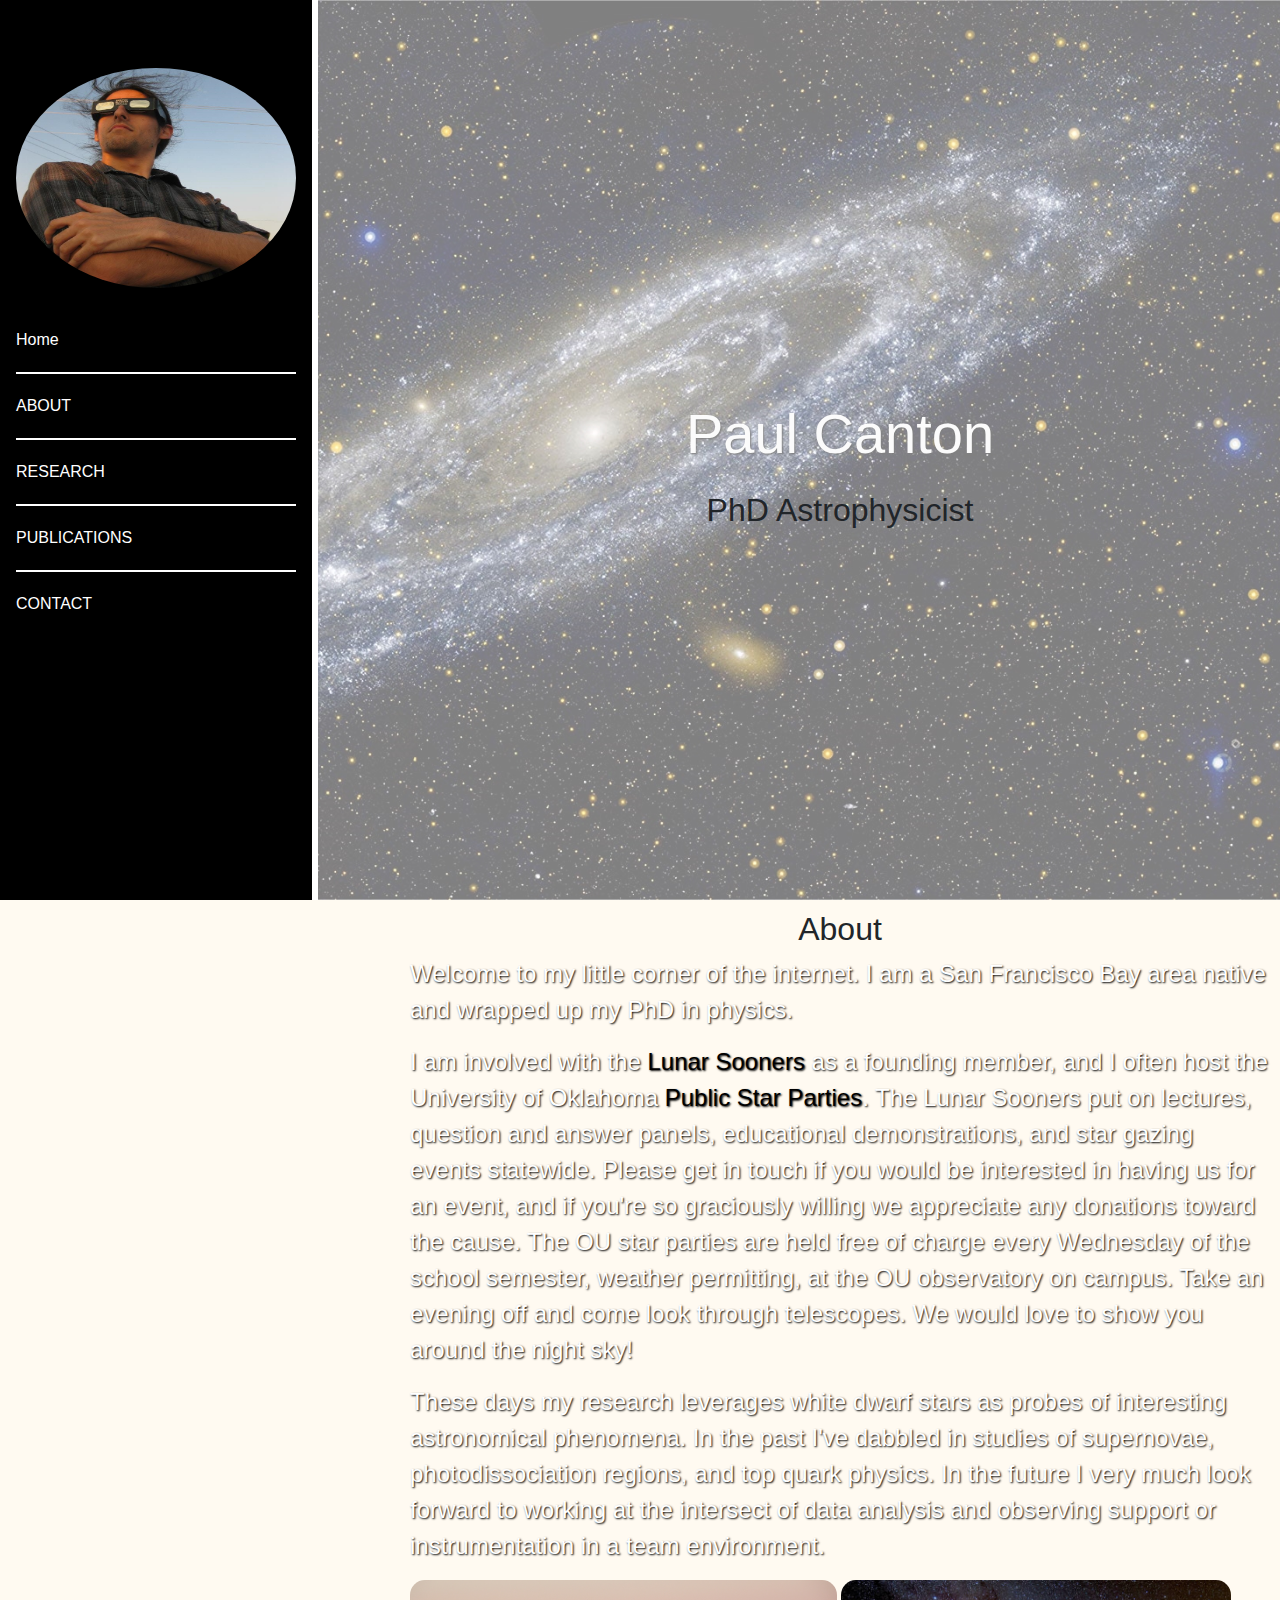
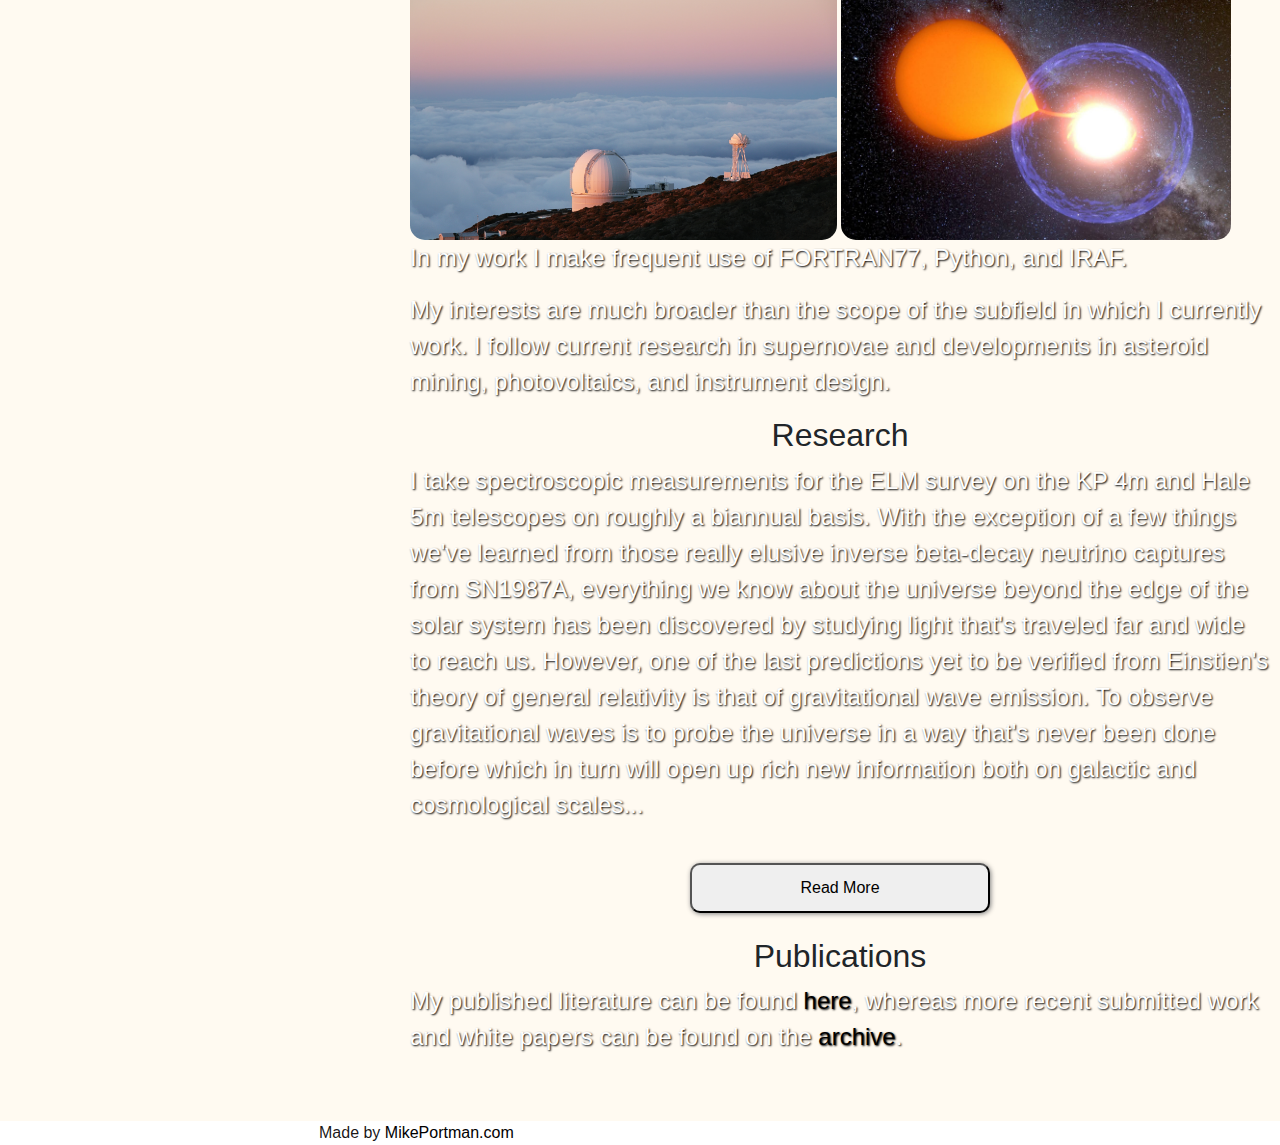
<file: index.html>
<!DOCTYPE html>
<html lang="">
<!-- http://dr.tombarclay.com/?fbclid=IwAR2FeHw8vcTHyzzu77_zv5mVB1YkcfEdkKyyo0ek_SawaYJGT2lBo4kqbu4 -->

<head>
    <meta charset="utf-8">
    <meta name="viewport" content="width=device-width, initial-scale=1.0">
    <title>Paul Canton Astrophysicist</title>
    <link rel="stylesheet" href="https://maxcdn.bootstrapcdn.com/bootstrap/4.0.0/css/bootstrap.min.css" integrity="sha384-Gn5384xqQ1aoWXA+058RXPxPg6fy4IWvTNh0E263XmFcJlSAwiGgFAW/dAiS6JXm"
        crossorigin="anonymous">
    <link rel="stylesheet" href="styles.css">
</head>

<body>
    <div class="wrapper">

        <nav class="navbar navbar-expand-md navbar-light ">
            <button class="navbar-toggler " type="button" data-toggle="collapse" data-target="#navbarNavAltMarkup"
                aria-controls="navbarNavAltMarkup" aria-expanded="false" aria-label="Toggle navigation">
                <span class="navbar-toggler-icon "></span>
            </button>
            <div class="collapse navbar-collapse " id="navbarNavAltMarkup">
                <div class="navbar-nav flex-column ">
                    <img class="nav-item mainImg" src="Images/paulImg.jpg">
                    <a class="nav-item menuItem" href="#top">Home</a>
                    <a class="nav-item menuItem" href="#about">ABOUT</a>
                    <a class="nav-item menuItem" href="#research">RESEARCH</a>
                    <a class="nav-item menuItem" href="#publications">PUBLICATIONS</a>
                    <a class="nav-item menuItem" href="#contact">CONTACT</a>
                </div>
            </div>
        </nav>

        <section class="page-layout ">


            <div class="intro">
                <h1 class="pb-3">Paul Canton</h1>
                <h2>PhD Astrophysicist</h2>

            </div>
            <div class="container">
                <div class="row">
                    <div class="col">
                        <a id="about"></a>
                        <h3>About</h3>
                        <p>Welcome to my little corner of the internet.
                            I am a San Francisco Bay area native and wrapped up my PhD in physics.</p>
                        <p>I am involved with the <a href="http://www.ou.edu/lunarsooners/index/Welcome.html" target="_blank"> Lunar
                            Sooners</a> as a founding member, and I often host the University of Oklahoma <a href="http://observatory.ou.edu/Welcome.html" target="_blank">
                            Public Star Parties</a>. The Lunar Sooners put on lectures, question and answer panels,
                            educational demonstrations, and star gazing events statewide. Please get in touch if you
                            would be interested in having us for an event, and if you're so graciously willing we
                            appreciate any donations toward the cause. The OU star parties are held free of charge
                            every Wednesday of the school semester, weather permitting, at the OU observatory on
                            campus. Take an evening off and come look through telescopes. We would love to show you
                            around the night sky!</p>
                        <p>These days my research leverages white dwarf stars as probes of interesting astronomical
                            phenomena. In the past I've dabbled in studies of supernovae, photodissociation
                            regions, and top quark physics. In the future I very much look forward to working at
                            the intersect of data analysis and observing support or instrumentation in a team
                            environment. </p>

                            <img src="Images/the-largest-astronomical-observatory-located-in-Q4ECWM8.jpg">
                            <img src="Images/dwarf star.jpg">
                            <p> In my work I make frequent use of FORTRAN77, Python, and IRAF. </p>
                            <p>My interests are much broader than the scope of the subfield in which I currently work.
                                I follow current research in supernovae and developments in asteroid mining,
                                photovoltaics, and instrument design. </p>

                      
                        <a id="research"></a>
                        <h3>Research</h3>
                        <p> I take spectroscopic measurements for the ELM survey on the KP 4m and Hale 5m
                            telescopes on roughly a biannual basis. With the exception of a few things we've
                            learned from those really elusive inverse beta-decay neutrino captures from SN1987A,
                            everything we know about the universe beyond the edge of the solar system has been
                            discovered by studying light that's traveled far and wide to reach us. However, one of
                            the last predictions yet to be verified from Einstien's theory of general relativity is
                            that of gravitational wave emission. To observe gravitational waves is to probe the
                            universe in a way that's never been done before which in turn will open up rich new
                            information both on galactic and cosmological scales...</p>

                                <a href="" class="d-flex p-4"><button>Read More</button></a>

                        <a id="publications"></a>
                        <h3>Publications</h3>
                        <p>My published literature can be found <a href="http://adsabs.harvard.edu/cgi-bin/nph-abs_connect?return_req=no_params&author=Canton,%20Paul&db_key=AST" target="_blank">here</a>,
                            whereas more recent submitted work and white papers can be found on the <a href="http://arxiv.org/find/astro-ph/1/au:+Canton_P/0/1/0/all/0/1" target="_blank">archive</a>.</p>

               
                    </div>
                </div>


                <footer>Made by <a href="http://mikeportman.com">MikePortman.com</a></footer>

            </div>
    </div>

    </section>


    </div>




    <script src="https://code.jquery.com/jquery-3.2.1.slim.min.js" integrity="sha384-KJ3o2DKtIkvYIK3UENzmM7KCkRr/rE9/Qpg6aAZGJwFDMVNA/GpGFF93hXpG5KkN"
        crossorigin="anonymous"></script>
    <script src="https://cdnjs.cloudflare.com/ajax/libs/popper.js/1.12.9/umd/popper.min.js" integrity="sha384-ApNbgh9B+Y1QKtv3Rn7W3mgPxhU9K/ScQsAP7hUibX39j7fakFPskvXusvfa0b4Q"
        crossorigin="anonymous"></script>
    <script src="https://maxcdn.bootstrapcdn.com/bootstrap/4.0.0/js/bootstrap.min.js" integrity="sha384-JZR6Spejh4U02d8jOt6vLEHfe/JQGiRRSQQxSfFWpi1MquVdAyjUar5+76PVCmYl"
        crossorigin="anonymous"></script>
    <script src="https://code.jquery.com/jquery-3.3.1.min.js" integrity="sha256-FgpCb/KJQlLNfOu91ta32o/NMZxltwRo8QtmkMRdAu8="
        crossorigin="anonymous"></script>
    <script src="main.js"></script>
</body>

</html>
</file>
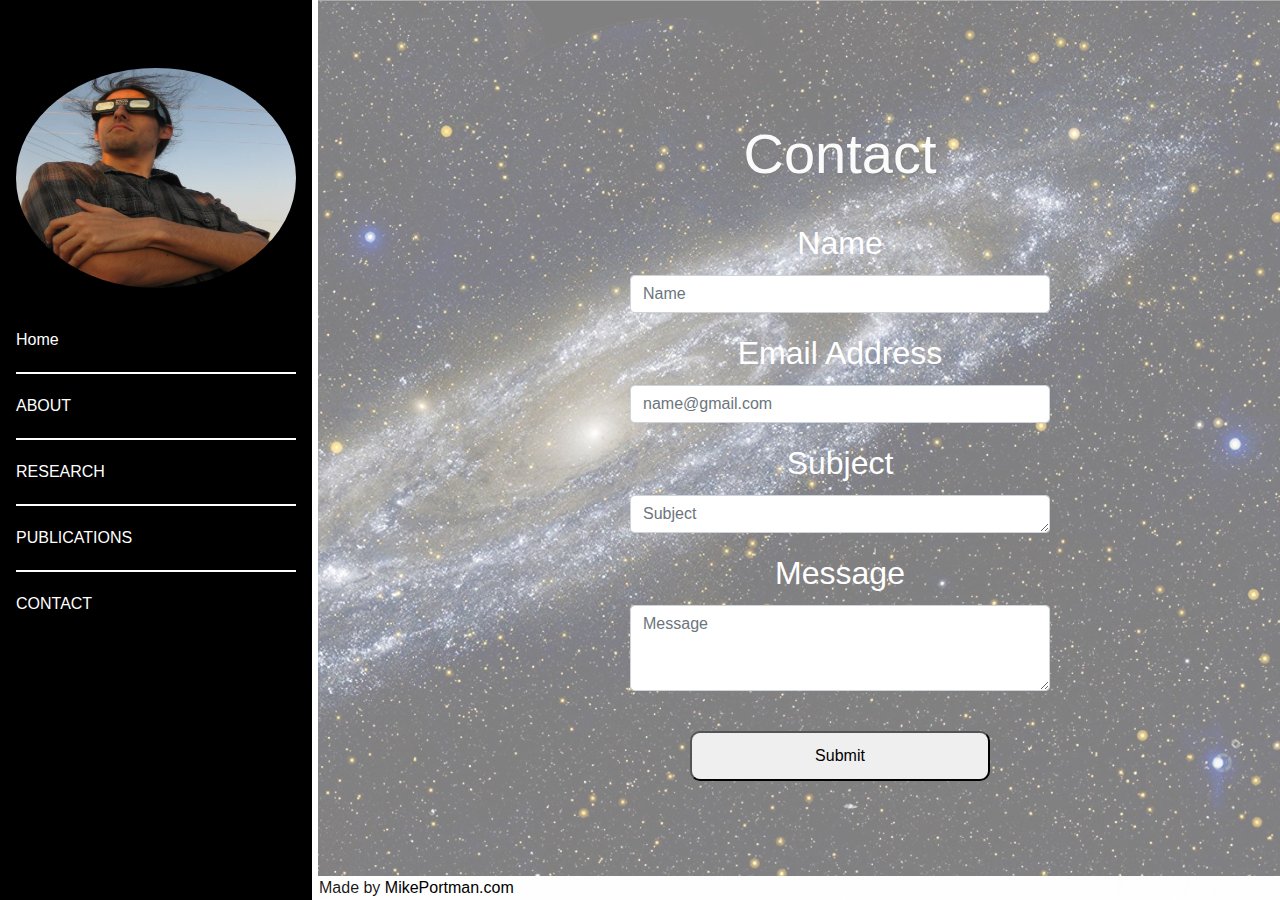
<file: contact.html>
<!DOCTYPE html>
<html lang="">

<head>
    <meta charset="utf-8">
    <meta name="viewport" content="width=device-width, initial-scale=1.0">
    <title>Paul Canton Astrophysicist</title>
    <link rel="stylesheet" href="https://maxcdn.bootstrapcdn.com/bootstrap/4.0.0/css/bootstrap.min.css" integrity="sha384-Gn5384xqQ1aoWXA+058RXPxPg6fy4IWvTNh0E263XmFcJlSAwiGgFAW/dAiS6JXm"
        crossorigin="anonymous">
    <link rel="stylesheet" href="styles.css">
</head>

<body>
        <div class="wrapper">
        
                <nav class="navbar navbar-expand-md">
                    <button class="navbar-toggler " type="button" data-toggle="collapse" data-target="#navbarNavAltMarkup"
                        aria-controls="navbarNavAltMarkup" aria-expanded="false" aria-label="Toggle navigation">
                        <span class="navbar-toggler-icon "></span>
                    </button>
                    <div class="collapse navbar-collapse " id="navbarNavAltMarkup">
                        <div class="navbar-nav flex-column ">
                            <img class="nav-item mainImg" src="Images/paulImg.jpg">
                            <a class="nav-item menuItem" href="#">Home</a>
                            <a class="nav-item menuItem" href="#">ABOUT</a>
                            <a class="nav-item menuItem" href="#">RESEARCH</a>
                            <a class="nav-item menuItem" href="#">PUBLICATIONS</a>
                            <a class="nav-item menuItem" href="#">CONTACT</a>
        
                        </div>
                    </div>
                </nav>

                <section class="page-layout ">
    <h1 class="nonHomeHeader">Contact</h1>
    <a id="contact"></a>
    <div class="d-flex justify-content-center formarea">
 
    <form action="https://formspree.io/mikeportmanj@gmail.com" class="mt-4 mb-4 contactform pb-3" method="POST" id="userform">
        <div class="form-group">
            <label class="formLabel d-flex justify-content-center" for="exampleFormControlInput1">Name</label>
            <input type="text" name="name" class="form-control" id="exampleFormControlInput1" placeholder="Name">
        </div>

        <div class="form-group">
            <label class="formLabel d-flex justify-content-center" for="exampleFormControlInput2">Email Address</label>
            <input type="email" name="_replyto" class="form-control" id="exampleFormControlInput2" placeholder="name@gmail.com">
        </div>
        <div class="form-group ">
            <label class="formLabel d-flex justify-content-center" for="exampleFormControlTextarea3">Subject</label>
            <textarea type="text" name="_subject" class="form-control" id="exampleFormControlTextarea3" rows="1"
                placeholder="Subject"></textarea>
        </div>

        <div class="form-group ">
            <label class="formLabel d-flex justify-content-center" for="exampleFormControlTextarea1">Message</label>
            <textarea type="text" name="message" class="form-control" id="exampleFormControlTextarea1" rows="3"
                placeholder="Message"></textarea>
        </div>
        <input type="hidden" name="_next" value="http://mikeportman.com">
        <div class="button pt-4 d-flex justify-content-center">
            <button type="submit" class="formLabel" name="submit">Submit</button>
        </div>
    </div>
    <footer>Made by <a href="http://mikeportman.com">MikePortman.com</a></footer>
    </div>

</body>


<script src="https://code.jquery.com/jquery-3.2.1.slim.min.js" integrity="sha384-KJ3o2DKtIkvYIK3UENzmM7KCkRr/rE9/Qpg6aAZGJwFDMVNA/GpGFF93hXpG5KkN"
crossorigin="anonymous"></script>
<script src="https://cdnjs.cloudflare.com/ajax/libs/popper.js/1.12.9/umd/popper.min.js" integrity="sha384-ApNbgh9B+Y1QKtv3Rn7W3mgPxhU9K/ScQsAP7hUibX39j7fakFPskvXusvfa0b4Q"
crossorigin="anonymous"></script>
<script src="https://maxcdn.bootstrapcdn.com/bootstrap/4.0.0/js/bootstrap.min.js" integrity="sha384-JZR6Spejh4U02d8jOt6vLEHfe/JQGiRRSQQxSfFWpi1MquVdAyjUar5+76PVCmYl"
crossorigin="anonymous"></script>
<script src="main.js"></script>
</body>

</html>
</file>
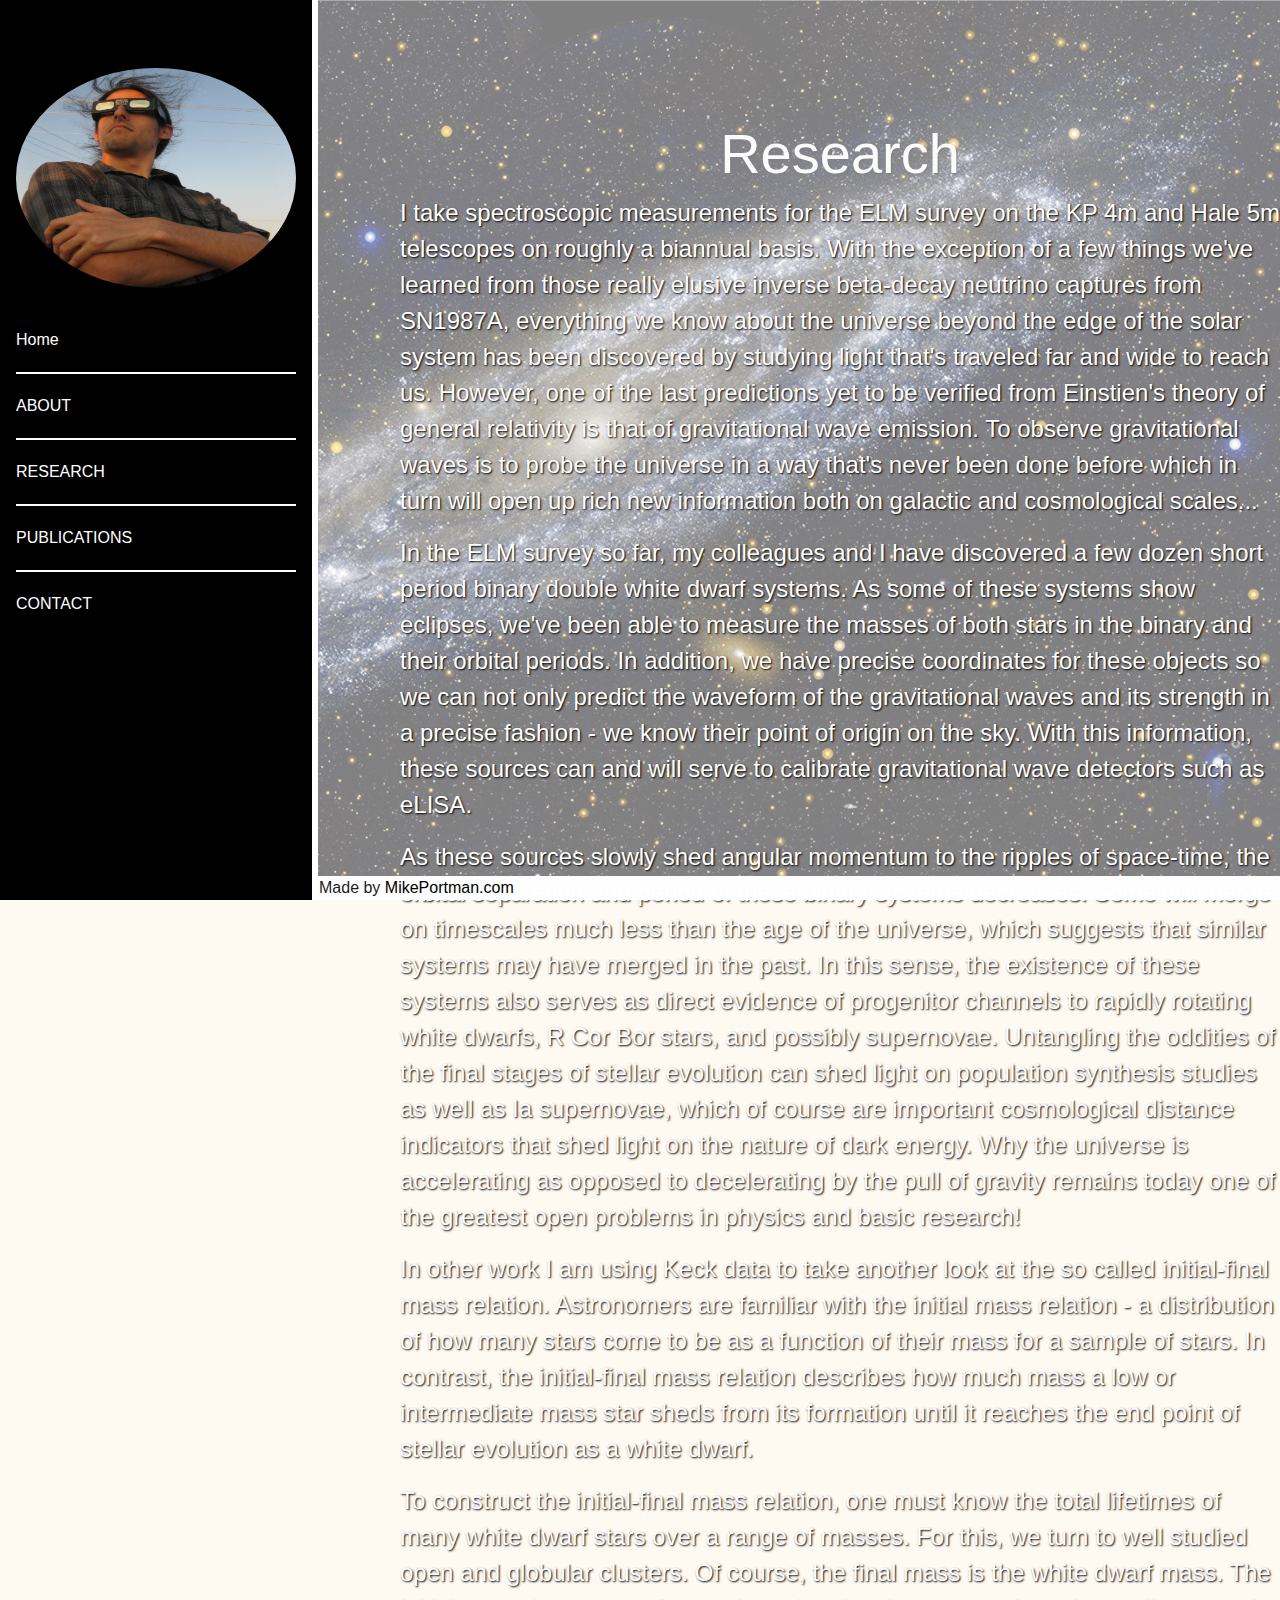
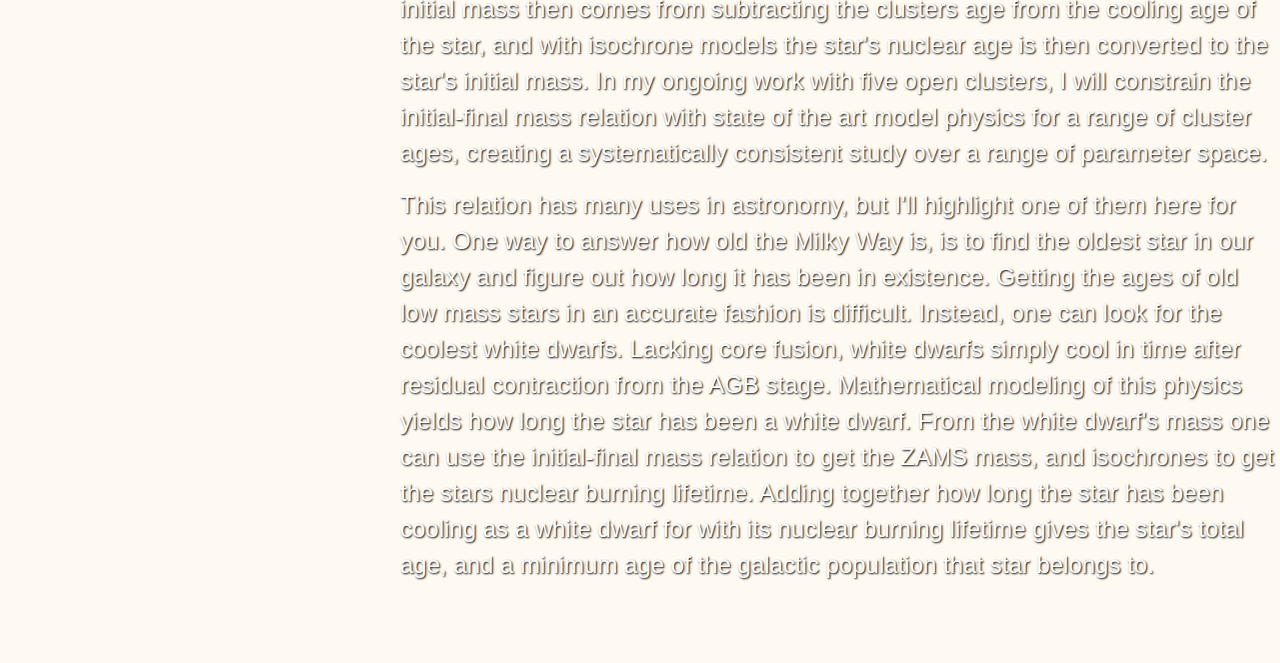
<file: research.html>
<!DOCTYPE html>
<html lang="">
<!-- http://dr.tombarclay.com/?fbclid=IwAR2FeHw8vcTHyzzu77_zv5mVB1YkcfEdkKyyo0ek_SawaYJGT2lBo4kqbu4 -->

<head>
    <meta charset="utf-8">
    <meta name="viewport" content="width=device-width, initial-scale=1.0">
    <title>Paul Canton Astrophysicist</title>
    <link rel="stylesheet" href="https://maxcdn.bootstrapcdn.com/bootstrap/4.0.0/css/bootstrap.min.css" integrity="sha384-Gn5384xqQ1aoWXA+058RXPxPg6fy4IWvTNh0E263XmFcJlSAwiGgFAW/dAiS6JXm"
        crossorigin="anonymous">
    <link rel="stylesheet" href="styles.css">
</head>

<body>
    <div class="wrapper">

        <nav class="navbar navbar-expand-md navbar-light ">
            <button class="navbar-toggler " type="button" data-toggle="collapse" data-target="#navbarNavAltMarkup"
                aria-controls="navbarNavAltMarkup" aria-expanded="false" aria-label="Toggle navigation">
                <span class="navbar-toggler-icon "></span>
            </button>
            <div class="collapse navbar-collapse " id="navbarNavAltMarkup">
                <div class="navbar-nav flex-column ">
                    <img class="nav-item mainImg" src="Images/paulImg.jpg">
                    <a class="nav-item menuItem" href="#top">Home</a>
                    <a class="nav-item menuItem" href="#about">ABOUT</a>
                    <a class="nav-item menuItem" href="#research">RESEARCH</a>
                    <a class="nav-item menuItem" href="#publications">PUBLICATIONS</a>
                    <a class="nav-item menuItem" href="http://www.mikeportman.com/paul_canton">CONTACT</a>

                </div>
            </div>
        </nav>

        <section class="page-layout ">

            <h1 class="nonHomeHeader">Research</h1>
            <p> I take spectroscopic measurements for the ELM survey on the KP 4m and Hale 5m
                telescopes on roughly a biannual basis. With the exception of a few things we've
                learned from those really elusive inverse beta-decay neutrino captures from SN1987A,
                everything we know about the universe beyond the edge of the solar system has been
                discovered by studying light that's traveled far and wide to reach us. However, one of
                the last predictions yet to be verified from Einstien's theory of general relativity is
                that of gravitational wave emission. To observe gravitational waves is to probe the
                universe in a way that's never been done before which in turn will open up rich new
                information both on galactic and cosmological scales...</p>


            <p>In the ELM survey so far, my colleagues and I have discovered a few dozen short period
                binary double white dwarf systems. As some of these systems show eclipses, we've been
                able to measure the masses of both stars in the binary and their orbital periods. In
                addition, we have precise coordinates for these objects so we can not only predict the
                waveform of the gravitational waves and its strength in a precise fashion - we know
                their point of origin on the sky. With this information, these sources can and will
                serve to calibrate gravitational wave detectors such as eLISA.</p>
            <p>As these sources slowly shed angular momentum to the ripples of space-time, the orbital
                separation and period of these binary systems decreases. Some will merge on timescales
                much less than the age of the universe, which suggests that similar systems may have
                merged in the past. In this sense, the existence of these systems also serves as direct
                evidence of progenitor channels to rapidly rotating white dwarfs, R Cor Bor stars, and
                possibly supernovae. Untangling the oddities of the final stages of stellar evolution
                can shed light on population synthesis studies as well as Ia supernovae, which of
                course are important cosmological distance indicators that shed light on the nature of
                dark energy. Why the universe is accelerating as opposed to decelerating by the pull of
                gravity remains today one of the greatest open problems in physics and basic research!
            </p>
            <p> In other work I am using Keck data to take another look at the so called
                initial-final mass relation. Astronomers are familiar with the initial mass relation -
                a distribution of how many stars come to be as a function of their mass for a sample of
                stars. In contrast, the initial-final mass relation describes how much mass a low or
                intermediate mass star sheds from its formation until it reaches the end point of
                stellar evolution as a white dwarf.</p>

            <p> To construct the initial-final mass relation, one must know the total lifetimes of
                many white dwarf stars over a range of masses. For this, we turn to well studied
                open and globular clusters. Of course, the final mass is the white dwarf mass. The
                initial mass then comes from subtracting the clusters age from the cooling age of
                the star, and with isochrone models the star's nuclear age is then converted to the
                star's initial mass. In my ongoing work with five open clusters, I will constrain
                the initial-final mass relation with state of the art model physics for a range of
                cluster ages, creating a systematically consistent study over a range of parameter
                space. </p>
            <p> This relation has many uses in astronomy, but I'll highlight one of them here for
                you. One way to answer how old the Milky Way is, is to find the oldest star in our
                galaxy and figure out how long it has been in existence. Getting the ages of old
                low mass stars in an accurate fashion is difficult. Instead, one can look for the
                coolest white dwarfs. Lacking core fusion, white dwarfs simply cool in time after
                residual contraction from the AGB stage. Mathematical modeling of this physics
                yields how long the star has been a white dwarf. From the white dwarf's mass one
                can use the initial-final mass relation to get the ZAMS mass, and isochrones to get
                the stars nuclear burning lifetime. Adding together how long the star has been
                cooling as a white dwarf for with its nuclear burning lifetime gives the star's
                total age, and a minimum age of the galactic population that star belongs to. </p>


        </section>
     

    </div>
    <footer>Made by <a href="http://mikeportman.com">MikePortman.com</a></footer>

    <script src="https://code.jquery.com/jquery-3.2.1.slim.min.js" integrity="sha384-KJ3o2DKtIkvYIK3UENzmM7KCkRr/rE9/Qpg6aAZGJwFDMVNA/GpGFF93hXpG5KkN"
        crossorigin="anonymous"></script>
    <script src="https://cdnjs.cloudflare.com/ajax/libs/popper.js/1.12.9/umd/popper.min.js" integrity="sha384-ApNbgh9B+Y1QKtv3Rn7W3mgPxhU9K/ScQsAP7hUibX39j7fakFPskvXusvfa0b4Q"
        crossorigin="anonymous"></script>
    <script src="https://maxcdn.bootstrapcdn.com/bootstrap/4.0.0/js/bootstrap.min.js" integrity="sha384-JZR6Spejh4U02d8jOt6vLEHfe/JQGiRRSQQxSfFWpi1MquVdAyjUar5+76PVCmYl"
        crossorigin="anonymous"></script>
    <script src="https://code.jquery.com/jquery-3.3.1.min.js" integrity="sha256-FgpCb/KJQlLNfOu91ta32o/NMZxltwRo8QtmkMRdAu8="
        crossorigin="anonymous"></script>
    <script src="main.js"></script>
</body>

</html>
</file>
<file: styles.css>
html,
body {
    height: 100%;
    padding: 0;
    margin: 0;
    position: relative;
    max-width: 100%;
}

body {
    background-color: #fffaf1;
    background-image: url('Images/spaceBG.jpg');
    background-repeat: no-repeat;
    background-position: center;
    background-size: cover;
    background-attachment: fixed;
    margin: 0 0 24px;
   
    }

bbbbbbbbbbbb
/*The Nav*/

.navbar-toggler {
    width: 100%;
    height: 100px;
    background-color: #a8a8a8;
    padding:0;
    margin:0;
}

.menuItem{
    font-size: 28px;
    color: rgb(255, 255, 255);
    font-family: sans-serif;
    text-align: center;
    text-shadow: 1px 1px 2px #000000;
}

.menuItem:not(:last-child){
    border-bottom: solid 2px white;
}
.menuItem:hover {
    text-decoration-line: none;
    color: rgba(66, 66, 66, 0.82);
  
}

.mainImg {
    display:none;
    border-radius: 50%;
  }

  img{
      height:260px;
      width:auto;
      border-radius:15px;
  }

/*Welcome Page*/
.col{
    padding:10px;
    margin:0;
}


button {
    border-radius: 10px;
    height: 50px;
    background-color: #a8a8a8
    border: 1px black solid;
    box-shadow: 1px 1px 5px grey;
    color: rgb(0, 0, 0);
    font-family: sans-serif;
    padding:0;
    margin:0 auto;
    width:300px;
    
}

button:hover {
    background-color: rgba(83, 70, 70, 0.44);
}

h1 {
    padding-top: 250px;
    color: rgba(255, 255, 255, 0.966);
    font-size: 3.5rem;
    text-shadow: 1px 1px 2px grey;
    font-family: sans-serif;
  width:100%;
}

h2, h3, label{
    font-size:2rem;
}
h1, h2, h3{
    text-align: center;
}

p {
    font-family:  sans-serif;
    color:white;
    font-size:1.5rem;
    text-shadow: 1px 1px 2px black;
}

a{
    color:black;
}

/* Contact */

.form-control{
    width:350px;
}

label{
    color:white;
}

footer{
    display:none;
}
.nonHomeHeader{
    padding-top:120px;
}


/*Media Queries*/

@media screen and (max-width: 766px) {
    .navbar-nav {
        padding-top: 125px;
    }
}

@media screen and (min-width: 767px) {

    .intro{
        height:100vh;
    }

    h1{
        padding-top:400px;
    }
    .navbar-expand-md {
        border-right: solid white 6px;
        background-color:black;
        z-index: 1;
        
    }


    .mainImg {
        display:block;
        border-radius: 50%;
        margin-top:40px;
      }
    .nav-item {
        width: 280px;
        padding: 20px 0px 20px 0px;
        text-align: left;
        color: #fff;
        font-size: 16px;
    }

    .navbar {
        position: fixed;
        height: 100vh;
        align-items: start;
    }

  
    .wrapper {
        position: relative;
        min-height: 100%;
    }

    .form-control{
        width:420px;
    }

    .page-layout {
        margin-left: 400px;
        padding-bottom: 64px;
    }

  /* Footer */

footer {
    display:block;
    position: absolute;
    margin-left: 319px;
    left: -319px;
    padding-left:319px;
    bottom: 0;
    width: 100%;
    height: 24px;
    background-color:  rgba(255, 255, 255, 0.99);
    color: rgba(20, 17, 17, 0.99);
    overflow:hidden;
}
}
</file>
